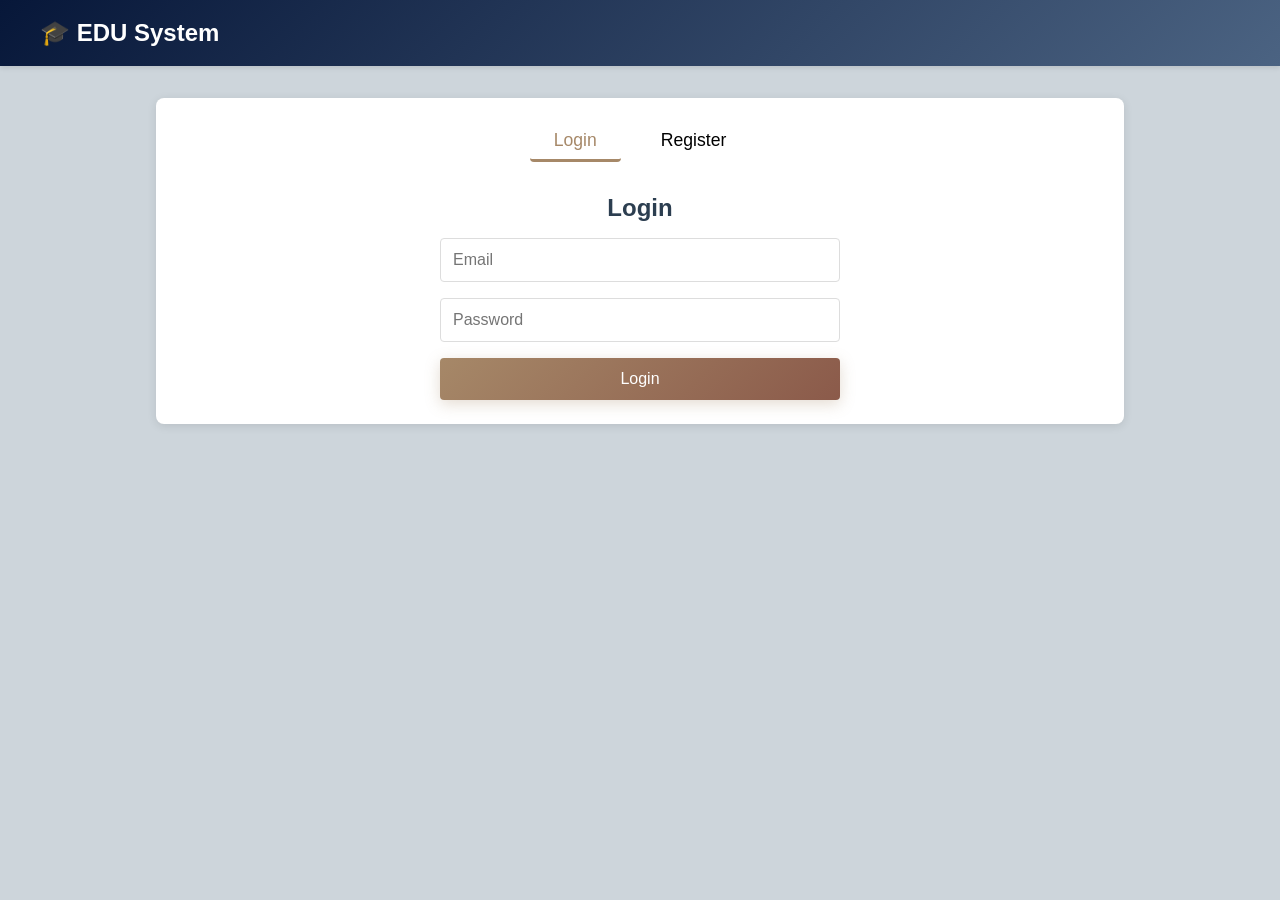
<file: static/index.html>
<!DOCTYPE html>
<html lang="en">
<head>
    <meta charset="UTF-8">
    <meta name="viewport" content="width=device-width, initial-scale=1.0">
    <title>EDU System - University Search & Chat</title>
    <link rel="stylesheet" href="/static/css/style.css">
</head>
<body>
    <header>
        <nav>
            <div class="logo">🎓 EDU System</div>
            <div id="app-nav" class="hidden">
                <a href="/admin-login" class="nav-link">Admin</a>
                <button class="nav-link" onclick="navigateTo('dashboard')">Dashboard</button>
                <button class="nav-link" onclick="navigateTo('degree')">Enter Degree</button>
                <button class="nav-link" onclick="navigateTo('search')">Find Universities</button>
                <button class="nav-link" onclick="navigateTo('chat')">Chat Support</button>
                <button class="nav-link" onclick="navigateTo('cv')">CV Analyzer</button>
                <button class="nav-link" onclick="navigateTo('info')">Why Us?</button>
            </div>
            <div id="user-info" class="hidden">
                <span id="username-display"></span>
                <button id="logout-btn">Logout</button>
            </div>
        </nav>
    </header>

    <main>
        <!-- Auth Section -->
        <section id="auth-section" class="card">
            <div class="tabs">
                <button class="tab-btn active" onclick="showTab('login')">Login</button>
                <button class="tab-btn" onclick="showTab('register')">Register</button>
            </div>
            
            <form id="login-form" class="auth-form">
                <h2>Login</h2>
                <input type="email" id="login-email" placeholder="Email" required>
                <input type="password" id="login-password" placeholder="Password" required>
                <button type="submit">Login</button>
            </form>

            <form id="register-form" class="auth-form hidden">
                <h2>Register</h2>
                <input type="text" id="reg-name" placeholder="Full Name" required>
                <input type="email" id="reg-email" placeholder="Email" required>
                <input type="password" id="reg-password" placeholder="Password" required>
                <select id="reg-school-type" required>
                    <option value="" disabled selected>Select School Type</option>
                    <option value="public">Public School</option>
                    <option value="american">American School</option>
                    <option value="private">Private School</option>
                </select>
                <button type="submit">Register</button>
            </form>
        </section>

        <!-- Page 1: Dashboard -->
        <section id="dashboard-page" class="page hidden">
            <div class="card">
                <h2>Welcome to EDU System</h2>
                <p>Welcome back! Here's a quick overview of your progress.</p>
                <div class="grid mt-2">
                    <div class="stat-card">
                        <h3>My Applications</h3>
                        <div id="applications-list" class="results-container">
                            <!-- Applications will appear here -->
                        </div>
                    </div>
                </div>
            </div>
        </section>

        <!-- Page 2: Degree Entry -->
        <section id="degree-page" class="page hidden">
            <div class="card">
                <h3>Academic Profile</h3>
                <p>Enter your grades to find the best universities for you.</p>
                <form id="results-form">
                    <div id="public-fields" class="hidden">
                        <input type="number" step="0.1" id="national-score" placeholder="National Exam Score (%)">
                        <input type="text" id="exam-year" placeholder="Exam Year">
                    </div>
                    <div id="american-fields" class="hidden">
                        <input type="number" step="0.01" id="gpa" placeholder="GPA">
                        <input type="number" id="sat-score" placeholder="SAT Score">
                    </div>
                    <div id="private-fields" class="hidden">
                        <input type="text" id="curriculum" placeholder="Curriculum (IB/IGCSE)">
                        <input type="number" step="0.1" id="ib-score" placeholder="IB Score">
                    </div>
                    <button type="submit">Update Results</button>
                </form>
            </div>
        </section>

        <!-- Page 3: University Search -->
        <section id="search-page" class="page hidden">
            <div class="card">
                <h3>Find Your University</h3>
                <p>Based on your grades, these universities are a great match.</p>
                <button id="find-matches-btn" class="primary-btn">Auto-Match Universities</button>
                <div id="matches-list" class="results-container mt-2">
                    <!-- Matches will appear here -->
                </div>
            </div>
        </section>

        <!-- Page 4: Chat -->
        <section id="chat-page" class="page hidden">
            <div class="card">
                <h3>Chat Support</h3>
                <p>Connect with university representatives or our FAQ bot.</p>
                <div id="chat-container">
                    <div id="chat-messages" class="chat-box"></div>
                    <div class="chat-input">
                        <input type="text" id="chat-input-text" placeholder="Ask a question...">
                        <button id="send-chat-btn">Send</button>
                    </div>
                </div>
            </div>
        </section>

        <!-- Page 5: CV Analyzer -->
        <section id="cv-page" class="page hidden">
            <div class="card">
                <h3>CV & Certificate Analyzer</h3>
                <p>Upload PDF, DOCX, or image files to get structured analysis and actionable fixes.</p>
                <form id="cv-analyzer-form" class="mt-2">
                    <input type="file" id="cv-file" accept=".pdf,.doc,.docx,.png,.jpg,.jpeg,.bmp,.tiff" required>
                    <input type="text" id="target-university" placeholder="Target university (e.g., GUC / Cairo University)">
                    <button type="submit">Analyze File</button>
                </form>
                <div id="cv-actions" class="mt-2 hidden">
                    <button id="improve-cv-btn" class="primary-btn">Improve my CV</button>
                    <button id="generate-template-btn" class="primary-btn">Generate missing templates</button>
                </div>
                <div id="cv-analysis-output" class="results-container mt-2"></div>
                <div id="cv-improved-output" class="results-container mt-2"></div>
            </div>
        </section>

        <!-- Page 6: Problems & Incentives -->
        <section id="info-page" class="page hidden">
            <div class="card">
                <h2>Why Use EDU System?</h2>
                <div class="info-grid">
                    <div class="info-item">
                        <h4>🛑 Common Problems</h4>
                        <ul>
                            <li>Confusing admission requirements.</li>
                            <li>Difficulty comparing different university programs.</li>
                            <li>Missing deadlines due to lack of tracking.</li>
                            <li>Long waiting times for support.</li>
                        </ul>
                    </div>
                    <div class="info-item">
                        <h4>✅ Our Solutions</h4>
                        <ul>
                            <li><strong>Auto-Matching:</strong> We tell you exactly where you qualify based on your grades.</li>
                            <li><strong>Centralized Tracking:</strong> Manage all your applications in one place.</li>
                            <li><strong>Instant Support:</strong> AI-powered chat and direct links to university reps.</li>
                            <li><strong>Transparency:</strong> View fees, locations, and programs clearly.</li>
                        </ul>
                    </div>
                </div>
                <div class="cta mt-2">
                    <button class="primary-btn" onclick="navigateTo('degree')">Start Your Journey Now</button>
                </div>
            </div>
        </section>
    </main>

    <script src="/static/js/script.js"></script>
</body>
</html>
</file>
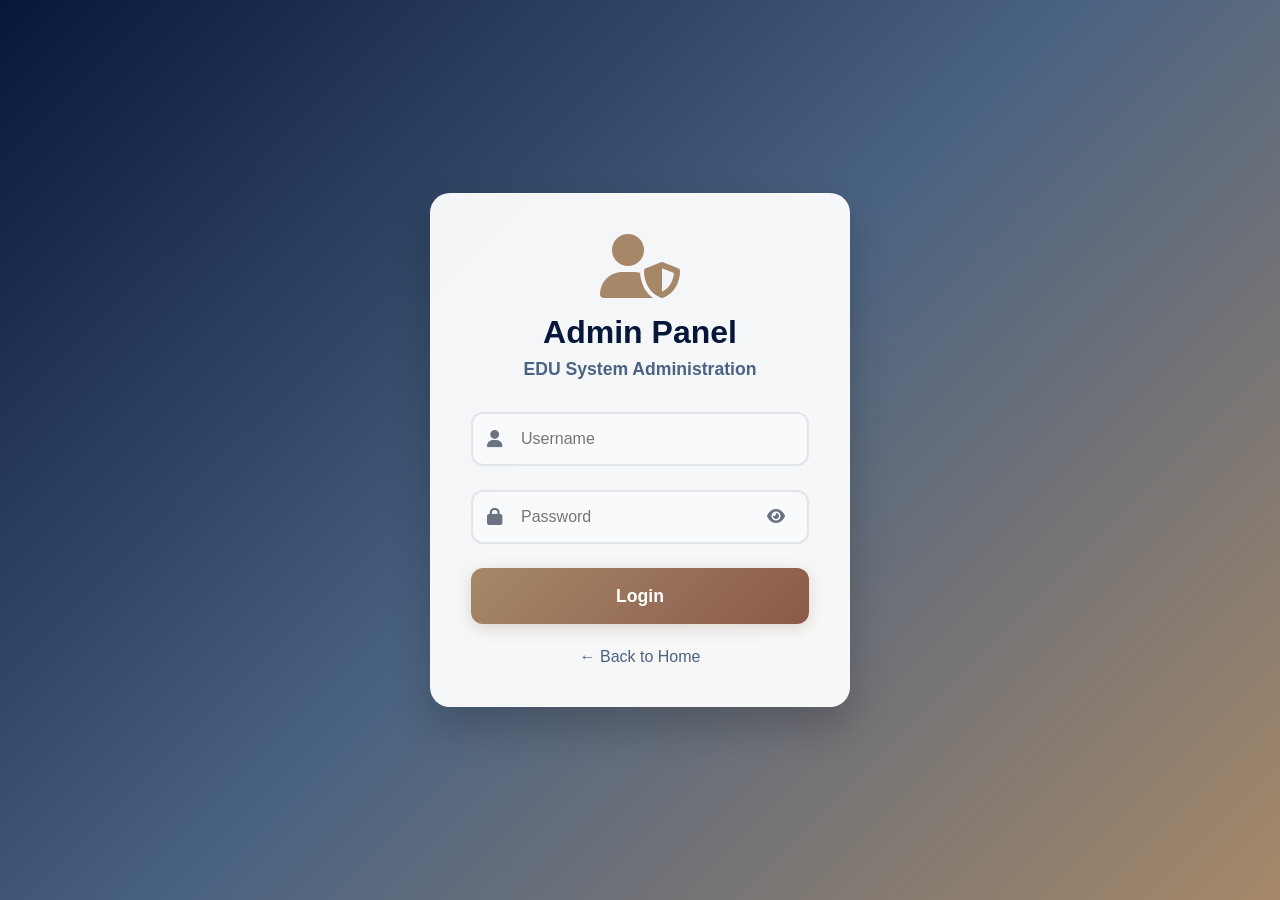
<file: static/admin_login.html>
<!DOCTYPE html>
<html lang="en" dir="ltr">
<head>
    <meta charset="UTF-8">
    <meta name="viewport" content="width=device-width, initial-scale=1.0">
    <title>Admin Login - EDU System</title>
    <link rel="stylesheet" href="/static/css/style.css">
    <link rel="stylesheet" href="/static/css/admin_login.css">
    <link rel="stylesheet" href="https://cdnjs.cloudflare.com/ajax/libs/font-awesome/6.4.0/css/all.min.css">
</head>
<body>
    <div class="login-container">
        <div class="login-card">
            <div class="logo">
                <i class="fas fa-user-shield"></i>
                <h1>Admin Panel</h1>
                <p>EDU System Administration</p>
            </div>
            
            <form id="adminLoginForm" class="login-form">
                <div class="input-group">
                    <i class="fas fa-user input-icon"></i>
                    <input type="text" id="username" placeholder="Username" required>
                </div>
                
                <div class="input-group">
                    <i class="fas fa-lock input-icon"></i>
                    <input type="password" id="password" placeholder="Password" required>
                    <span class="toggle-password" onclick="togglePassword()">
                        <i class="fas fa-eye" id="toggleIcon"></i>
                    </span>
                </div>
                
                <button type="submit" id="loginBtn">
                    <span class="btn-text">Login</span>
                    <span class="loading hidden"><i class="fas fa-spinner fa-spin"></i></span>
                </button>
                
                <div id="message" class="message hidden"></div>
            </form>
            
            <div class="links">
                <a href="/">← Back to Home</a>
            </div>
        </div>
    </div>

    <script src="/static/js/admin_login.js"></script>
</body>
</html>
</file>
<file: static/css/style.css>
* {
    box-sizing: border-box;
    margin: 0;
    padding: 0;
    font-family: 'Segoe UI', Tahoma, Geneva, Verdana, sans-serif;
}

body {
background-color: #CDD5DB;
    color: #333;
}

header {
    background: linear-gradient(135deg, #071739, #4B6382);
    color: #fff;
    padding: 1.2rem 2.5rem;
    box-shadow: 0 2px 5px rgba(0,0,0,0.1);
}

nav {
    display: flex;
    justify-content: space-between;
    align-items: center;
    gap: 2rem;
}

#app-nav {
    display: flex;
    gap: 0.5rem;
    flex: 1;
    justify-content: center;
}

.nav-link {
    background: transparent;
    border: none;
    color: #bdc3c7;
    padding: 0.5rem 1rem;
    cursor: pointer;
    font-weight: 500;
    transition: all 0.3s;
    border-radius: 4px;
}

.nav-link:hover {
    color: #fff;
    background: rgba(255,255,255,0.1);
}

.nav-link.active {
    color: #fff;
    background: #A68868;
}

.logo {
    font-size: 1.5rem;
    font-weight: bold;
    white-space: nowrap;
}

#user-info {
    display: flex;
    gap: 1rem;
    align-items: center;
    white-space: nowrap;
}

#logout-btn {
    padding: 0.5rem 1rem;
    background-color: #A68868;
    color: #fff;
    border: none;
    border-radius: 4px;
    cursor: pointer;
}

main {
    max-width: 1000px;
    margin: 2rem auto;
    padding: 0 1rem;
}

.page {
    animation: fadeIn 0.3s ease-in;
}

@keyframes fadeIn {
    from { opacity: 0; transform: translateY(10px); }
    to { opacity: 1; transform: translateY(0); }
}

.info-grid {
    display: grid;
    grid-template-columns: 1fr 1fr;
    gap: 2rem;
    margin-top: 1.5rem;
}

.info-item {
background: #E3C39D;
    padding: 1.5rem;
    border-radius: 8px;
border-left: 5px solid #4B6382;
}

.info-item h4 {
    margin-bottom: 1rem;
    color: #071739;
}

.info-item ul {
    list-style-position: inside;
}

.info-item li {
    margin-bottom: 0.5rem;
}

.primary-btn {
    background: linear-gradient(135deg, #A68868, #8B5A4A);
    color: #fff;
    border: none;
    padding: 0.9rem 2.2rem;
    border-radius: 8px;
    cursor: pointer;
    font-size: 1.1rem;
    font-weight: bold;
    box-shadow: 0 4px 15px rgba(166,136,104,0.3);
    transition: all 0.3s ease;
}

.cta {
    text-align: center;
    padding: 2rem 0;
}

.card {
    background: #fff;
    padding: 1.5rem;
    border-radius: 8px;
    box-shadow: 0 2px 10px rgba(0,0,0,0.1);
    margin-bottom: 1.5rem;
}

.auth-form {
    display: flex;
    flex-direction: column;
    gap: 1rem;
    max-width: 400px;
    margin: 0 auto;
}

.auth-form h2 {
    text-align: center;
    color: #2c3e50;
}

.tabs {
    display: flex;
    justify-content: center;
    gap: 1rem;
    margin-bottom: 2rem;
}

.tab-btn {
    padding: 0.5rem 1.5rem;
    border: none;
    background: none;
    font-size: 1.1rem;
    cursor: pointer;
    border-bottom: 3px solid transparent;
}

.tab-btn.active {
    border-bottom-color: #A68868;
    color: #A68868;
}

input, select, button {
    padding: 0.75rem;
    border: 1px solid #ddd;
    border-radius: 4px;
    font-size: 1rem;
}

button[type="submit"], #find-matches-btn, #send-chat-btn {
    background: linear-gradient(135deg, #A68868, #8B5A4A);
    color: #fff;
    border: none;
    cursor: pointer;
    box-shadow: 0 4px 15px rgba(166,136,104,0.3);
    transition: all 0.3s ease;
}

button:hover {
    opacity: 0.9;
}

.hidden {
    display: none !important;
}

.grid {
    display: grid;
    grid-template-columns: 1fr 1fr;
    gap: 1.5rem;
}

@media (max-width: 768px) {
    .grid {
        grid-template-columns: 1fr;
    }
}

.results-container {
    margin-top: 1rem;
    max-height: 400px;
    overflow-y: auto;
}

.match-card {
    border: 1px solid #eee;
    padding: 1rem;
    border-radius: 6px;
    margin-bottom: 1rem;
background-color: #CDD5DB;
}

.match-card h4 {
    color: #071739;
    margin-bottom: 0.5rem;
}

.match-card ul {
    list-style: none;
    margin-left: 0.5rem;
}

.chat-box {
    height: 300px;
    overflow-y: auto;
    border: 1px solid #ddd;
    border-radius: 4px;
    padding: 1rem;
    margin-bottom: 1rem;
background-color: #E3C39D;
}

.message {
    margin-bottom: 0.5rem;
    padding: 0.5rem 1rem;
    border-radius: 15px;
    max-width: 80%;
}

.student-msg {
    background: linear-gradient(135deg, #A68868, #8B5A4A);
    color: #fff;
    margin-left: auto;
}

.bot-msg {
    background-color: #A4B5C4;
    color: #071739;
}

.bot-msg a {
    display: inline-block;
    margin-top: 5px;
    padding: 5px 10px;
    background-color: #2c3e50;
    color: #fff;
    text-decoration: none;
    border-radius: 4px;
    font-weight: bold;
    transition: background 0.3s;
}

.bot-msg a:hover {
    background-color: #34495e;
}

.chat-input {
    display: flex;
    gap: 0.5rem;
}

.chat-input input {
    flex: 1;
}

.mt-2 {
    margin-top: 1.5rem;
}

#cv-analyzer-form {
    display: grid;
    grid-template-columns: 1fr;
    gap: 0.75rem;
}

#cv-actions {
    display: flex;
    gap: 0.75rem;
    flex-wrap: wrap;
}

.json-output {
    white-space: pre-wrap;
    background: #f7f7f7;
    border: 1px solid #ececec;
    border-radius: 6px;
    padding: 0.75rem;
    margin-top: 0.5rem;
    line-height: 1.4;
}
</file>
<file: static/css/admin_login.css>
/* Admin Login Specific Styles - Extends style.css */

.login-container {
    min-height: 100vh;
    display: flex;
    align-items: center;
    justify-content: center;
    background: linear-gradient(135deg, #071739 0%, #4B6382 50%, #A68868 100%);
    padding: 1rem;
    font-family: 'Segoe UI', Tahoma, Geneva, Verdana, sans-serif;
    direction: ltr; /* LTR for English, RTL support via JS if needed */
}

.login-card {
    background: rgba(255, 255, 255, 0.95);
    backdrop-filter: blur(10px);
    border-radius: 20px;
    padding: 2.5rem;
    width: 100%;
    max-width: 420px;
    box-shadow: 0 20px 40px rgba(0,0,0,0.2);
    border: 1px solid rgba(255,255,255,0.2);
    animation: slideUp 0.6s ease-out;
}

@keyframes slideUp {
    from {
        opacity: 0;
        transform: translateY(30px);
    }
    to {
        opacity: 1;
        transform: translateY(0);
    }
}

.logo {
    text-align: center;
    margin-bottom: 2rem;
}

.logo i {
    font-size: 4rem;
    color: #A68868;
    margin-bottom: 1rem;
}

.logo h1 {
    color: #071739;
    font-size: 2rem;
    margin: 0 0 0.5rem 0;
    font-weight: 700;
}

.logo p {
    color: #4B6382;
    margin: 0;
    font-size: 1.1rem;
}

.login-form {
    display: flex;
    flex-direction: column;
    gap: 1.5rem;
}

.input-group {
    position: relative;
    display: flex;
    align-items: center;
}

.input-group input {
    width: 100%;
    padding: 1rem 1rem 1rem 3rem;
    border: 2px solid #e1e5e9;
    border-radius: 12px;
    font-size: 1rem;
    background: #f8fafc;
    transition: all 0.3s ease;
    outline: none;
}

.input-group input:focus {
    border-color: #A68868;
    background: white;
    box-shadow: 0 0 0 3px rgba(166,136,104,0.1);
}

.input-icon {
    position: absolute;
    left: 1rem;
    color: #6b7280;
    z-index: 1;
    font-size: 1.1rem;
}

.toggle-password {
    position: absolute;
    right: 1rem;
    cursor: pointer;
    color: #6b7280;
    padding: 0.5rem;
    border-radius: 50%;
    transition: color 0.3s;
}

.toggle-password:hover {
    color: #A68868;
}

#loginBtn {
    background: linear-gradient(135deg, #A68868, #8B5A4A);
    color: white;
    border: none;
    padding: 1.1rem;
    border-radius: 12px;
    font-size: 1.1rem;
    font-weight: 600;
    cursor: pointer;
    position: relative;
    overflow: hidden;
    transition: all 0.3s ease;
    display: flex;
    align-items: center;
    justify-content: center;
    gap: 0.5rem;
}

#loginBtn:hover:not(:disabled) {
    transform: translateY(-2px);
    box-shadow: 0 10px 25px rgba(166,136,104,0.4);
}

#loginBtn:disabled {
    opacity: 0.7;
    cursor: not-allowed;
    transform: none;
}

.loading {
    display: flex;
}

.btn-text.hidden {
    display: none;
}

.message {
    padding: 1rem;
    border-radius: 8px;
    text-align: center;
    font-weight: 500;
    margin-top: 1rem;
}

.message.success {
    background: #d4edda;
    color: #155724;
    border: 1px solid #c3e6cb;
}

.message.error {
    background: #f8d7da;
    color: #721c24;
    border: 1px solid #f5c6cb;
}

.links {
    text-align: center;
    margin-top: 1.5rem;
}

.links a {
    color: #4B6382;
    text-decoration: none;
    font-weight: 500;
    transition: color 0.3s;
}

.links a:hover {
    color: #A68868;
}

/* Mobile Responsive */
@media (max-width: 480px) {
    .login-card {
        padding: 2rem 1.5rem;
        margin: 1rem;
    }
    
    .logo h1 {
        font-size: 1.6rem;
    }
    
    .logo i {
        font-size: 3rem;
    }
}

/* RTL Support for Arabic */
[dir="rtl"] .input-icon {
    right: 1rem;
    left: auto;
}

[dir="rtl"] .toggle-password {
    left: 1rem;
    right: auto;
}

[dir="rtl"] .input-group input {
    padding: 1rem 3rem 1rem 1rem;
}
</file>
